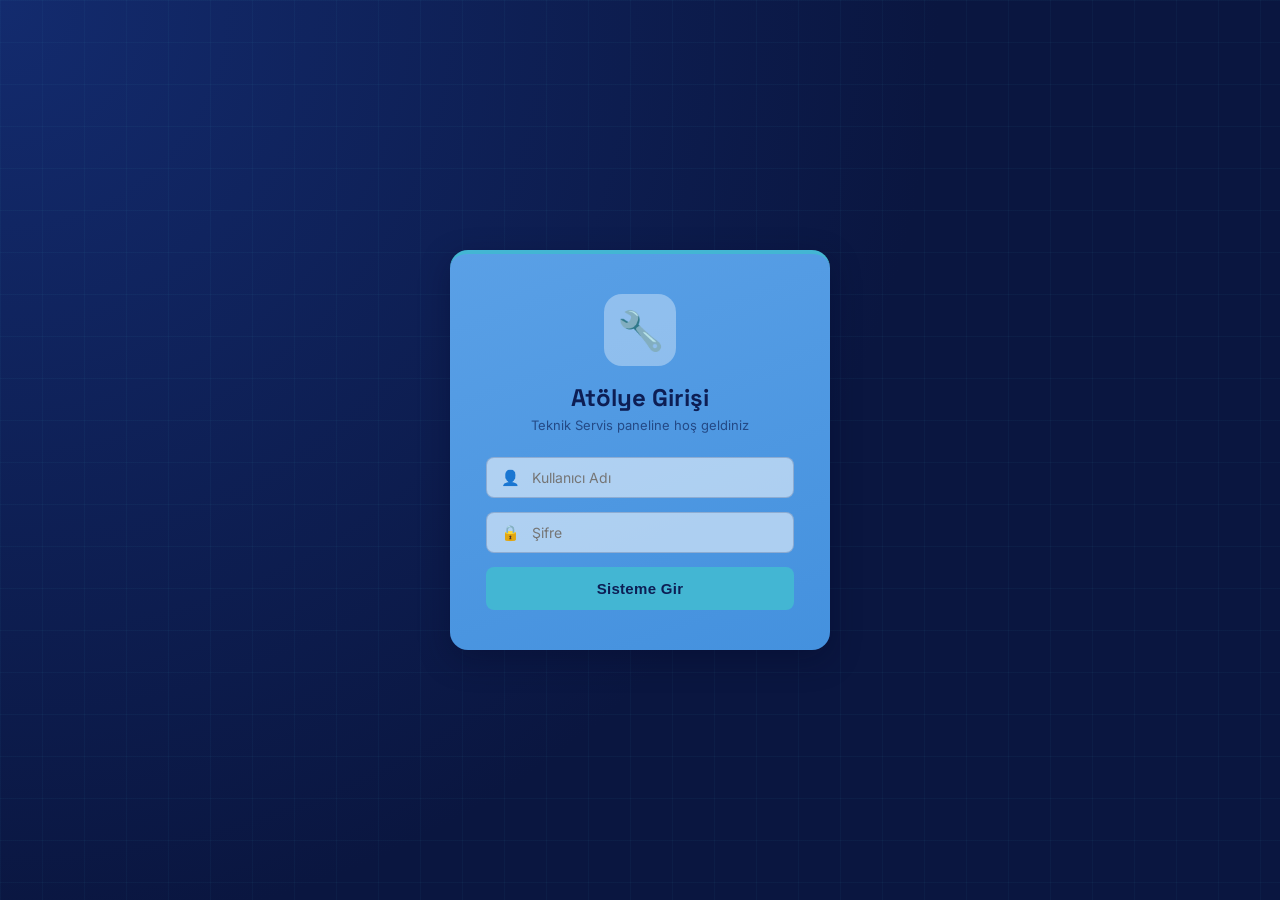
<file: index.html>
<!DOCTYPE html>
<html lang="tr">
<head>
    <meta charset="UTF-8">
    <meta name="viewport" content="width=device-width, initial-scale=1.0">
    <title>Arıza Takip Sistemi</title>
    <link rel="icon" href="data:image/svg+xml,%3Csvg xmlns='http://www.w3.org/2000/svg' viewBox='0 0 100 100'%3E%3Ctext y='.9em' font-size='90'%3E%F0%9F%94%A7%3C/text%3E%3C/svg%3E">
    <link rel="stylesheet" href="style.css">
</head>
<body>

    <header class="app-header">
        <div class="header-left">
            <div class="logo">🔧</div>
            <div>
                <h1>Teknik Servis</h1>
                <p class="tagline">Arıza Takip ve Onarım Paneli</p>
            </div>
        </div>
        <div class="header-right">
            <span id="kullaniciSelam" class="kullanici-selam"></span>
            <button class="btn-cikis" onclick="cikisYap()">Çıkış Yap</button>
        </div>
    </header>

    <div class="stat-strip">
        <div class="stat-card">
            <span class="stat-icon">📋</span>
            <span class="stat-value" id="statToplam">0</span>
            <span class="stat-label">Toplam Kayıt</span>
        </div>
        <div class="stat-card">
            <span class="stat-icon">⏳</span>
            <span class="stat-value" id="statBekleyen">0</span>
            <span class="stat-label">Atölyede</span>
        </div>
        <div class="stat-card">
            <span class="stat-icon">✅</span>
            <span class="stat-value" id="statTeslim">0</span>
            <span class="stat-label">Teslim Edilen</span>
        </div>
        <div class="stat-card">
            <span class="stat-icon">📅</span>
            <span class="stat-value" id="statBugun">0</span>
            <span class="stat-label">Bugün Gelen</span>
        </div>
    </div>

    <div class="anadiv">
        <div class="kayit">
            <h2 style="color:rgb(13, 30, 84);">📝 Yeni Cihaz Kayıt</h2>
            <form id="arizaform">
                <div class="inputlar">
                    <label>👤 Müşteri Ad-Soyad</label>
                    <input type="text" id="musteriad" required placeholder="Örn:Hande Bodur">
                </div>
                <div class="inputlar">
                    <label>📞 Telefon Numarası</label>
                    <input type="text" id="musteritel" required placeholder="05XX XXX XX XX">
                </div>
                <div class="inputlar">
                    <label>💻 Cihaz/Model</label>
                    <input type="text" id="cihazmdl" required placeholder="MSP430G2353">
                </div>
                <div class="inputlar">
                    <label>🔢 Seri Numarası</label>
                    <input type="text" id="serino" required placeholder="S/N: 123456789">
                </div>
                <div class="inputlar">
                    <label>📝 Arıza Şikayeti</label>
                    <textarea id="sikayet" required placeholder="MSP430G2353 bağlantı hatası"></textarea>
                </div>
                <button type="submit" class="btn">💾 Sisteme Kaydet</button>
            </form>
        </div>

        <div class="sag-sutun">
            <div class="bklynpanel">
                <div class="panel">
                    <h2 style="color: #f1c40f;"><span class="led led-amber"></span> Atölyede Bekleyen İşler <span class="panel-count" id="bekleyenSayac">(0)</span></h2>
                    <input type="text" id="aramaKutusu" class="arama-kutusu" placeholder="🔍 İsim, cihaz veya seri no ara...">
                    <table>
                        <thead>
                            <tr>
                                <th>Müşteri</th>
                                <th>Cihaz</th>
                                <th>Seri No</th>
                                <th>Geliş Tarihi</th>
                                <th>İşlem</th>
                            </tr>
                        </thead>
                        <tbody id="aktifTablo"></tbody>
                    </table>
                </div>
            </div>

            <div class="tslmpanel">
                <div class="panel">
                    <h2 style="color: #2ecc71;"><span class="led led-green"></span> Teslim Edilenler (Arşiv) <span class="panel-count" id="teslimSayac">(0)</span></h2>
                    <button class="btn-disaaktar" onclick="csvDisaAktar()">📤 CSV Olarak İndir</button>
                    <table>
                        <thead>
                            <tr>
                                <th>Müşteri</th>
                                <th>Cihaz</th>
                                <th>Geliş Tarihi</th>
                                <th>Gidiş Tarihi</th>
                            </tr>
                        </thead>
                        <tbody id="arsivTablo"></tbody>
                    </table>
                </div>
            </div>
        </div>
    </div>

    

    <div id="toastKutu" class="toast-container"></div>

    <script src="script.js"></script>
</body>
</html>
</file>
<file: style.css>
@import url('https://fonts.googleapis.com/css2?family=Space+Grotesk:wght@500;600;700&family=Inter:wght@400;500;600&family=JetBrains+Mono:wght@500;600&display=swap');

:root{
  --bg-deep:#0a1640;
  --bg-mid:#132b6e;
  --panel:#4491de;
  --panel-soft:#5aa0e6;
  --ink:#0d1e54;
  --cyan:#43b6d3;
  --amber:#f1c40f;
  --green:#2ecc71;
  --red:#e74c3c;
  --shadow:0 10px 30px rgba(5,12,40,.35);
  --radius:14px;
  --font-display:'Space Grotesk','Segoe UI',sans-serif;
  --font-body:'Inter','Franklin Gothic Medium','Arial Narrow',Arial,sans-serif;
  --font-mono:'JetBrains Mono','Consolas',monospace;
}

*{box-sizing:border-box;}

body{
  font-family:var(--font-body);
  background:radial-gradient(circle at top left,var(--bg-mid),var(--bg-deep) 60%);
  margin:0;
  color:white;
  padding:30px 25px 60px;
  min-height:100vh;
  position:relative;
}

/* hafif devre kartı dokusu */
body::before{
  content:"";
  position:fixed;
  inset:0;
  background-image:
    linear-gradient(rgba(67,182,211,.05) 1px,transparent 1px),
    linear-gradient(90deg,rgba(67,182,211,.05) 1px,transparent 1px);
  background-size:42px 42px;
  pointer-events:none;
  z-index:0;
}

/* ---------- ÜST BAŞLIK ---------- */
.app-header{
  display:flex;
  justify-content:space-between;
  align-items:center;
  flex-wrap:wrap;
  gap:16px;
  max-width:1200px;
  margin:0 auto 28px;
  position:relative;
  z-index:1;
}
.header-left{display:flex;align-items:center;gap:16px;}
.logo{
  font-size:30px;
  width:56px;height:56px;border-radius:14px;
  background:linear-gradient(135deg,var(--cyan),var(--panel));
  display:flex;align-items:center;justify-content:center;
  box-shadow:var(--shadow);
}
h1{
  text-align:left;
  color:var(--cyan);
  margin:0;
  font-family:var(--font-display);
  font-size:28px;
  font-weight:700;
  letter-spacing:.3px;
}
.tagline{margin:3px 0 0;color:#9fb8e8;font-size:13px;letter-spacing:.3px;}
.header-right{display:flex;align-items:center;gap:14px;flex-wrap:wrap;}
.kullanici-selam{font-size:14px;color:#cfe0fb;}
.btn-cikis{
  background:transparent;border:1.5px solid var(--cyan);color:var(--cyan);
  padding:8px 16px;border-radius:8px;cursor:pointer;font-weight:600;font-size:13px;
  transition:.2s ease;
}
.btn-cikis:hover{background:var(--cyan);color:var(--ink);}
.btn-cikis:focus-visible,.btn:focus-visible,input:focus-visible,textarea:focus-visible{
  outline:3px solid rgba(67,182,211,.6);outline-offset:2px;
}

/* ---------- İSTATİSTİK ŞERİDİ ---------- */
.stat-strip{
  max-width:1200px;margin:0 auto 30px;
  display:grid;grid-template-columns:repeat(4,1fr);gap:16px;
  position:relative;z-index:1;
}
.stat-card{
  background:linear-gradient(160deg,#0c1f52,#0a1640);
  border:1px solid rgba(67,182,211,.25);
  border-radius:12px;padding:16px 18px;
  display:flex;flex-direction:column;gap:6px;
  box-shadow:var(--shadow);
}
.stat-icon{font-size:18px;}
.stat-value{
  font-family:var(--font-mono);font-size:26px;font-weight:600;
  color:var(--cyan);text-shadow:0 0 12px rgba(67,182,211,.5);
}
.stat-label{font-size:12px;color:#9fb8e8;letter-spacing:.3px;}

/* ---------- ANA YERLEŞİM ---------- */
.anadiv{
  display:flex;gap:32px;max-width:1200px;margin:0 auto;
  align-items:flex-start;position:relative;z-index:1;flex-wrap:wrap;
}
.sag-sutun{display:flex;flex-direction:column;gap:32px;flex:2;min-width:320px;}

.kayit{
  background:linear-gradient(160deg,var(--panel-soft),var(--panel));
  color:var(--ink);
  border-radius:var(--radius);
  padding:28px;
  box-shadow:var(--shadow);
  border-top:4px solid var(--cyan);
  flex:1;min-width:280px;
}
.kayit h2{font-family:var(--font-display);display:flex;align-items:center;gap:8px;margin-top:0;}

.bklynpanel .panel,.tslmpanel .panel{
  background:linear-gradient(160deg,var(--panel-soft),var(--panel));
  color:var(--ink);
  border-radius:var(--radius);
  padding:26px;
  box-shadow:var(--shadow);
}
.bklynpanel .panel{border-top:4px solid var(--amber);}
.tslmpanel .panel{border-top:4px solid var(--green);}

.panel h2{
  display:flex;align-items:center;gap:10px;flex-wrap:wrap;
  font-family:var(--font-display);font-size:20px;margin-top:0;
}
.panel-count{font-size:13px;font-weight:500;color:rgba(13,30,84,.6);font-family:var(--font-mono);}

/* LED göstergeler */
.led{width:10px;height:10px;border-radius:50%;display:inline-block;box-shadow:0 0 6px currentColor;}
.led-amber{background:var(--amber);color:var(--amber);animation:pulse 1.6s infinite ease-in-out;}
.led-green{background:var(--green);color:var(--green);}
@keyframes pulse{0%,100%{opacity:1;transform:scale(1);}50%{opacity:.4;transform:scale(.85);}}

/* arama kutusu */
.arama-kutusu{
  width:100%;padding:10px 14px;border-radius:8px;
  border:1.5px solid rgba(13,30,84,.25);
  margin:14px 0 18px;font-size:14px;font-family:var(--font-body);
  background:rgba(255,255,255,.55);
}
.arama-kutusu:focus{outline:none;border-color:var(--ink);background:#fff;}

/* dışa aktar butonu */
.btn-disaaktar{
  background:var(--ink);color:#fff;border:none;padding:8px 14px;border-radius:8px;
  cursor:pointer;font-size:13px;font-weight:600;margin:14px 0 6px;transition:.2s ease;
}
.btn-disaaktar:hover{background:#15296e;transform:translateY(-1px);}

/* ---------- TABLOLAR ---------- */
table{width:100%;border-collapse:collapse;text-align:left;}
thead tr{border-bottom:2px solid var(--ink);}
th{
  font-family:var(--font-display);font-size:12.5px;
  text-transform:uppercase;letter-spacing:.5px;padding-bottom:10px;
}
th,td{padding:12px;border-bottom:1px solid rgba(13,30,84,.15);}
tbody tr{transition:background .15s ease;}
tbody tr:hover{background:rgba(255,255,255,.25);}
tbody tr:nth-child(even){background:rgba(255,255,255,.12);}
.mono{font-family:var(--font-mono);font-size:13px;}

.badge{
  display:inline-block;padding:3px 10px;border-radius:20px;
  font-size:11px;font-weight:700;letter-spacing:.3px;margin-top:4px;
}
.badge-bekliyor{background:rgba(241,196,15,.3);color:#7a5f00;}
.badge-tamam{background:rgba(46,204,113,.3);color:#1d7a44;}

.btn-teslim,.btn-sil{
  border:none;color:#fff;padding:7px 14px;border-radius:6px;cursor:pointer;
  font-size:12.5px;font-weight:600;margin-right:6px;transition:.2s ease;
}
.btn-teslim{background:var(--green);}
.btn-teslim:hover{background:#27ae60;transform:translateY(-1px);}
.btn-sil{background:var(--red);}
.btn-sil:hover{background:#c0392b;transform:translateY(-1px);}

/* boş durum */
.bos-durum{text-align:center;padding:30px 10px;color:rgba(13,30,84,.7);}
.bos-durum .bos-ikon{font-size:32px;display:block;margin-bottom:8px;}
.bos-durum p{margin:0;font-size:14px;}

/* ---------- FORM ---------- */
.inputlar label{display:block;margin-bottom:6px;font-weight:600;font-size:13.5px;}
.inputlar{margin-bottom:16px;}
.inputlar input,.inputlar textarea{
  width:100%;padding:10px 12px;border-radius:8px;
  border:1.5px solid rgba(13,30,84,.25);
  font-family:var(--font-body);font-size:14px;
  background:rgba(255,255,255,.55);transition:.2s ease;
}
.inputlar input:focus,.inputlar textarea:focus{
  outline:none;border-color:var(--ink);background:#fff;
  box-shadow:0 0 0 3px rgba(13,30,84,.12);
}
.inputlar textarea{min-height:70px;resize:vertical;}

.btn{
  width:100%;padding:13px;border:none;border-radius:8px;
  font-weight:700;font-size:15px;cursor:pointer;transition:.2s ease;
  background:var(--cyan);color:var(--ink);letter-spacing:.3px;
}
.btn:hover{background:#379bb8;transform:translateY(-1px);box-shadow:0 6px 16px rgba(0,0,0,.25);}
.btn:active{transform:translateY(0);}

/* ---------- BİLDİRİM (TOAST) ---------- */
.toast-container{
  position:fixed;bottom:24px;right:24px;
  display:flex;flex-direction:column;gap:10px;z-index:999;
}
.toast{
  background:var(--ink);color:#fff;padding:12px 18px;border-radius:8px;
  font-size:13.5px;box-shadow:var(--shadow);
  border-left:4px solid var(--cyan);animation:toast-in .25s ease;
  max-width:280px;
}
.toast.basarili{border-left-color:var(--green);}
.toast.silindi{border-left-color:var(--red);}
@keyframes toast-in{from{opacity:0;transform:translateY(8px);}to{opacity:1;transform:translateY(0);}}
.toast.cikiyor{animation:toast-out .25s ease forwards;}
@keyframes toast-out{to{opacity:0;transform:translateY(8px);}}

footer{
  text-align:center;margin-top:40px;font-size:12px;
  color:rgba(255,255,255,.4);position:relative;z-index:1;
}

/* ---------- GİRİŞ SAYFASI ---------- */
body.login-sayfa{
  display:flex;align-items:center;justify-content:center;
  min-height:100vh;padding:20px;
}
.login-kart{
  background:linear-gradient(160deg,var(--panel-soft),var(--panel));
  color:var(--ink);border-radius:18px;padding:40px 36px;
  width:100%;max-width:380px;box-shadow:var(--shadow);
  border-top:4px solid var(--cyan);text-align:center;
  position:relative;z-index:1;
}
.login-logo{
  font-size:38px;width:72px;height:72px;margin:0 auto 16px;
  background:rgba(255,255,255,.35);border-radius:18px;
  display:flex;align-items:center;justify-content:center;
}
.login-kart h2{font-family:var(--font-display);margin:0 0 4px;}
.login-alt{font-size:13px;color:rgba(13,30,84,.65);margin:0 0 24px;}
.login-input-grup{
  display:flex;align-items:center;gap:10px;
  background:rgba(255,255,255,.55);
  border:1.5px solid rgba(13,30,84,.2);border-radius:8px;
  padding:10px 14px;margin-bottom:14px;
}
.login-input-grup input{
  border:none;background:transparent;outline:none;flex:1;
  font-size:14px;font-family:var(--font-body);color:var(--ink);
}
.login-input-ikon{font-size:15px;}
.hata-mesaji{
  background:rgba(231,76,60,.18);color:#922b21;
  border:1px solid rgba(231,76,60,.4);border-radius:8px;
  padding:10px 12px;font-size:13px;margin-bottom:14px;text-align:left;
}
.login-not{font-size:12px;color:rgba(13,30,84,.55);margin-top:16px;}
.sallan{animation:shake .4s ease;}
@keyframes shake{
  10%,90%{transform:translateX(-2px);}
  20%,80%{transform:translateX(4px);}
  30%,50%,70%{transform:translateX(-6px);}
  40%,60%{transform:translateX(6px);}
}

/* ---------- RESPONSIVE ---------- */
@media (max-width:900px){
  .anadiv{flex-direction:column;}
  .stat-strip{grid-template-columns:repeat(2,1fr);}
  table{display:block;overflow-x:auto;white-space:nowrap;}
  .app-header{flex-direction:column;align-items:flex-start;}
}

@media (prefers-reduced-motion:reduce){
  *{animation:none!important;transition:none!important;}
}
</file>
